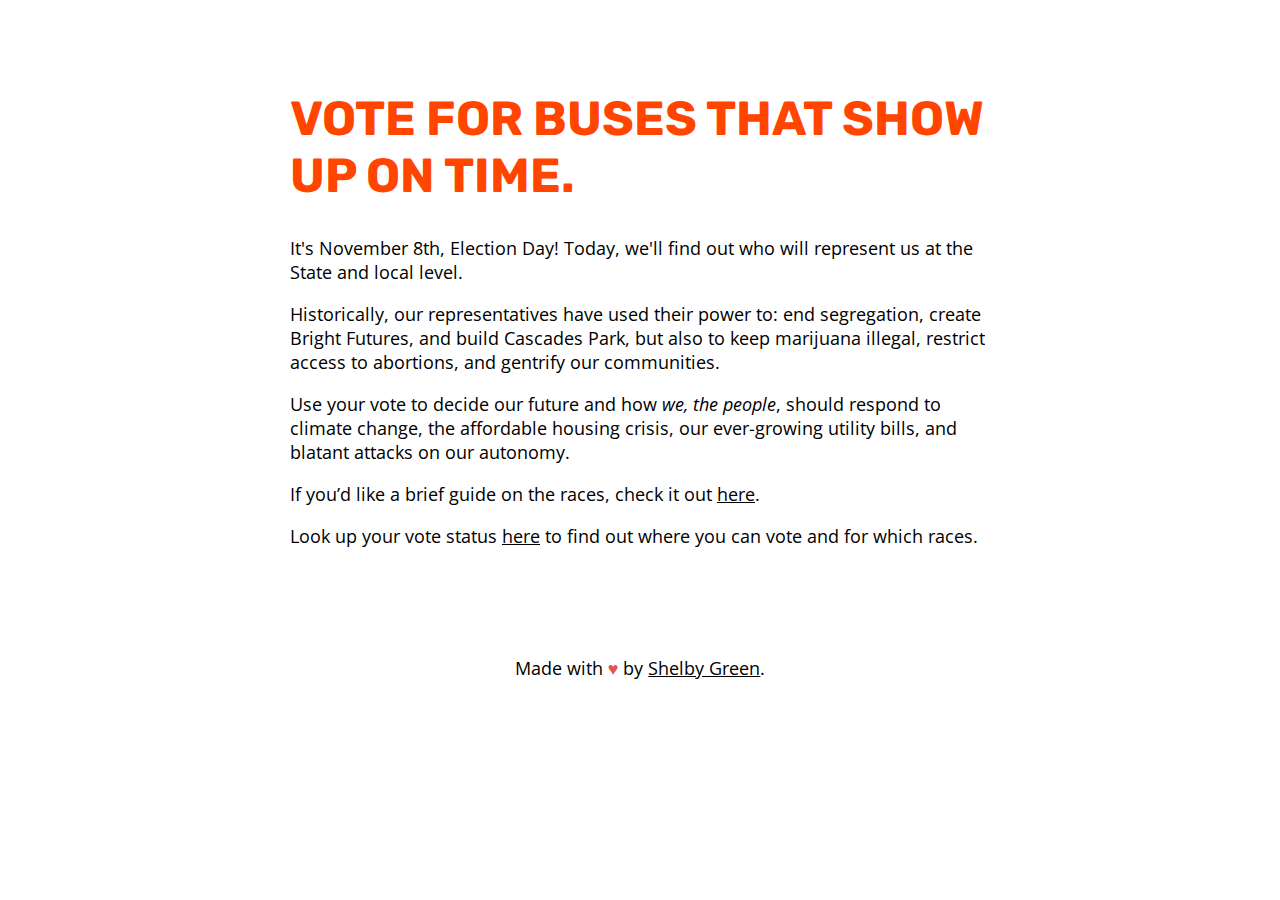
<file: index.html>
<!DOCTYPE html>
<html lang="en">

    <head>
        <meta charset="UTF-8">
        <meta name="viewport" content="width=device-width, initial-scale=1.0">
        <link href="https://stackpath.bootstrapcdn.com/font-awesome/4.7.0/css/font-awesome.min.css" rel="stylesheet"
          integrity="sha384-wvfXpqpZZVQGK6TAh5PVlGOfQNHSoD2xbE+QkPxCAFlNEevoEH3Sl0sibVcOQVnN" crossorigin="anonymous">
        <link href="https://fonts.googleapis.com/css2?family=Kanit:wght@700&family=Open+Sans&family=Rubik:wght@500&display=swap"
          rel="stylesheet">
        <link rel="stylesheet" href="styles.css">
        <title>Go and Vote</title>
      </head>
      
      <body>
        <main>
          <h1>VOTE FOR <span id="change"></span>.</h1>
          <p>It's November 8th, Election Day! Today, we'll find out who will represent us at the State and local level. </p>
          
          <p>Historically, our representatives have used their power to: end segregation, create Bright Futures, and build Cascades Park, but also to keep marijuana illegal, restrict access to abortions, and gentrify our communities.</p>  
          
          <p>Use your vote to decide our future and how <i>we, the people</i>, should respond to climate change, the affordable housing crisis, our ever-growing utility bills, and blatant attacks on our autonomy.</p> 
          
          <p>If you’d like a brief guide on the races, check it out <a href="./guide.html">here</a>.</p> 

          <p>Look up your vote status <a href="https://www.leonvotes.gov/YourVoterinfo">here</a> to find out where you can vote and for which races.</p>

          <br><br><br>
          <p>
            <center>
            Made with <span style="color: #e25555;">&#9829;</span> by <a href="https://www.shelbygn.com">Shelby Green</a>.
            </center>
          </p>
        </main>
      
      
      <script src="https://ajax.googleapis.com/ajax/libs/jquery/3.5.1/jquery.min.js"></script>
      <script src="app.js"></script>
      </body>
      </html>
</file>
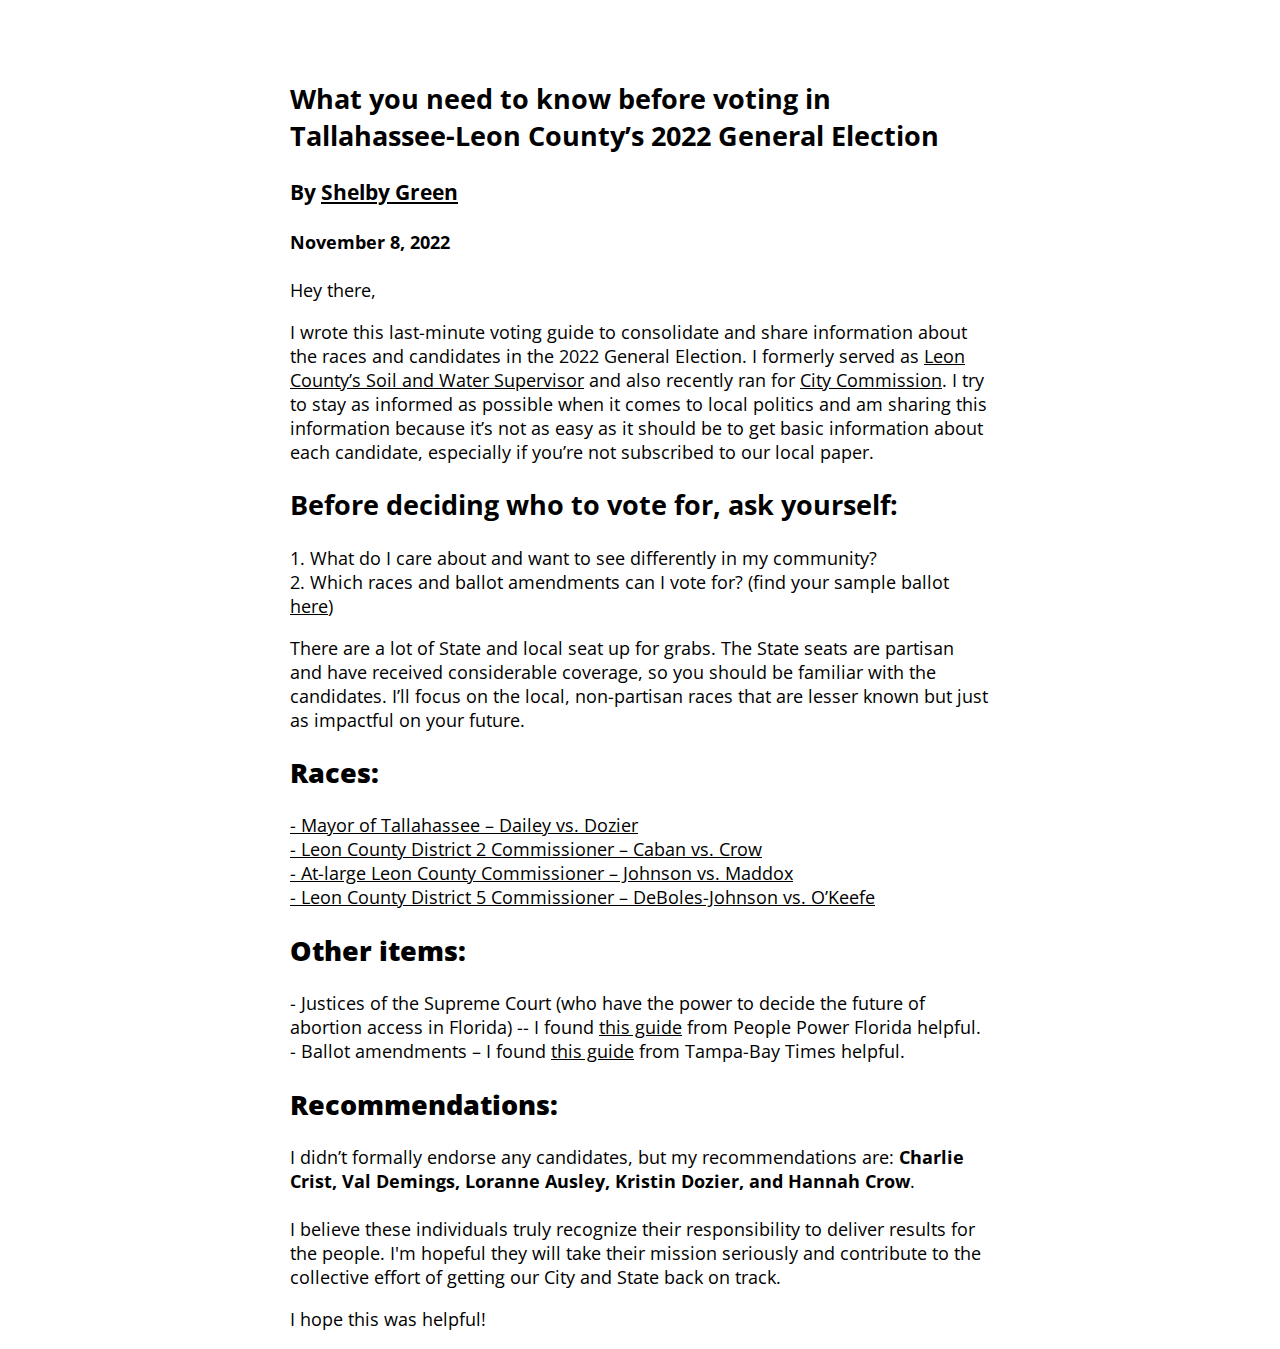
<file: guide.html>
<!DOCTYPE html>
<html lang="en">

    <head>
        <meta charset="UTF-8">
        <meta name="viewport" content="width=device-width, initial-scale=1.0">
        <link href="https://stackpath.bootstrapcdn.com/font-awesome/4.7.0/css/font-awesome.min.css" rel="stylesheet"
          integrity="sha384-wvfXpqpZZVQGK6TAh5PVlGOfQNHSoD2xbE+QkPxCAFlNEevoEH3Sl0sibVcOQVnN" crossorigin="anonymous">
        <link href="https://fonts.googleapis.com/css2?family=Kanit:wght@700&family=Open+Sans&family=Rubik:wght@500&display=swap"
          rel="stylesheet">
        <link rel="stylesheet" href="styles.css">
        <title>voting guide</title>
      </head>
      
      <body>
        <main>
        <h2>What you need to know before voting in Tallahassee-Leon County’s 2022 General Election</h2>
        <h3>By <a href="https://www.shelbygn.com">Shelby Green</a></h3>
        <h4>November 8, 2022</h4>
            
        <p>Hey there,</p>
        <p>I wrote this last-minute voting guide to consolidate and share information about the races and candidates in the 2022 General Election. I formerly served as <a href="https://leonswcd.wordpress.com/supervisors/bill-howell-supervisor-5/">Leon County’s Soil and Water Supervisor</a> and also recently ran for <a href="https://www.tallahassee.com/story/news/local/2022/03/16/shelby-green-data-engineer-and-neighborhood-advocate-files-run-city-commission/7047536001/">City Commission</a>. I try to stay as informed as possible when it comes to local politics and am sharing this information because it’s not as easy as it should be to get basic information about each candidate, especially if you’re not subscribed to our local paper. </p>

        <h2>Before deciding who to vote for, ask yourself:</h2>
        <p>
            1. What do I care about and want to see differently in my community? <br/>
            2. Which races and ballot amendments can I vote for? (find your sample ballot <a href="https://www.leonvotes.gov/YourVoterinfo">here</a>)

        </p>

        <p>There are a lot of State and local seat up for grabs. The State seats are partisan and have received considerable coverage, so you should be familiar with the candidates. I’ll focus on the local, non-partisan races that are lesser known but just as impactful on your future.</p>

        <h2><b>Races:</b></h2>
        <p>
            <a href="https://docs.google.com/document/d/1Hy-kSieIPoaaaDXtZuHQ1KQFJ4nO8HzBreFxfl3PilQ/edit?usp=sharing">- Mayor of Tallahassee – Dailey vs. Dozier</a><br>
            <a href="https://docs.google.com/document/d/10I0m4VeCg7GLhkKdA60IjAgChVnR4TTHNVR0YBQhusE/edit?usp=sharing">- Leon County District 2 Commissioner – Caban vs. Crow</a><br>
            <a href="https://docs.google.com/document/d/1cR3d5atpYyl3BeFm6LNvGKQRdn2wi5-hhim0sy9qtSw/edit?usp=sharing">- At-large Leon County Commissioner – Johnson vs. Maddox</a><br>
            <a href="https://docs.google.com/document/d/1VYS0zWGtmo-vRDUtzDdxCkKuMJenKiif8_mUlF-FEx0/edit?usp=sharing">- Leon County District 5 Commissioner – DeBoles-Johnson vs. O’Keefe</a>
        </p>

        <h2><b>Other items:</b></h2>
        <p>
            - Justices of the Supreme Court (who have the power to decide the future of abortion access in Florida) -- I found <a href="https://www.instagram.com/p/Cj0EPaALGLX/?hl=en">this guide</a>  from People Power Florida helpful.
            <br>
            - Ballot amendments – I found <a href="https://www.tampabay.com/news/florida-politics/elections/2022/10/18/referendum-ballot-constitutional-amendments-florida-property-tax/">this guide</a> from Tampa-Bay Times helpful.
        </p>

        <h2><b>Recommendations:</b></h2> 
        <p>I didn’t formally endorse any candidates, but my recommendations are: <b>Charlie Crist, Val Demings, Loranne Ausley, Kristin Dozier, and Hannah Crow</b>. 
            
            <br><br>
            I believe these individuals truly recognize their responsibility to deliver results for the people. I'm hopeful they will take their mission seriously and contribute to the collective effort of getting our City and State back on track. </p>
        
        <p>I hope this was helpful!</p>
           
          

        </main>
      
      
      <script src="https://ajax.googleapis.com/ajax/libs/jquery/3.5.1/jquery.min.js"></script>
      <script src="app.js"></script>
      </body>
      </html>
</file>
<file: styles.css>
h1 {
    font-family: "Rubik", sans-serif;
    font-size: 48px;
    color: orangered;
    max-width: 1000px;
}

main {
    max-width: 700px;
    margin: 0px auto;
    padding-top: 50px;
    font-family: "Open Sans", sans-serif;
    font-size: 18px;
}

a {
    color: black;
}

frame1 {
    display:block
}
</file>
